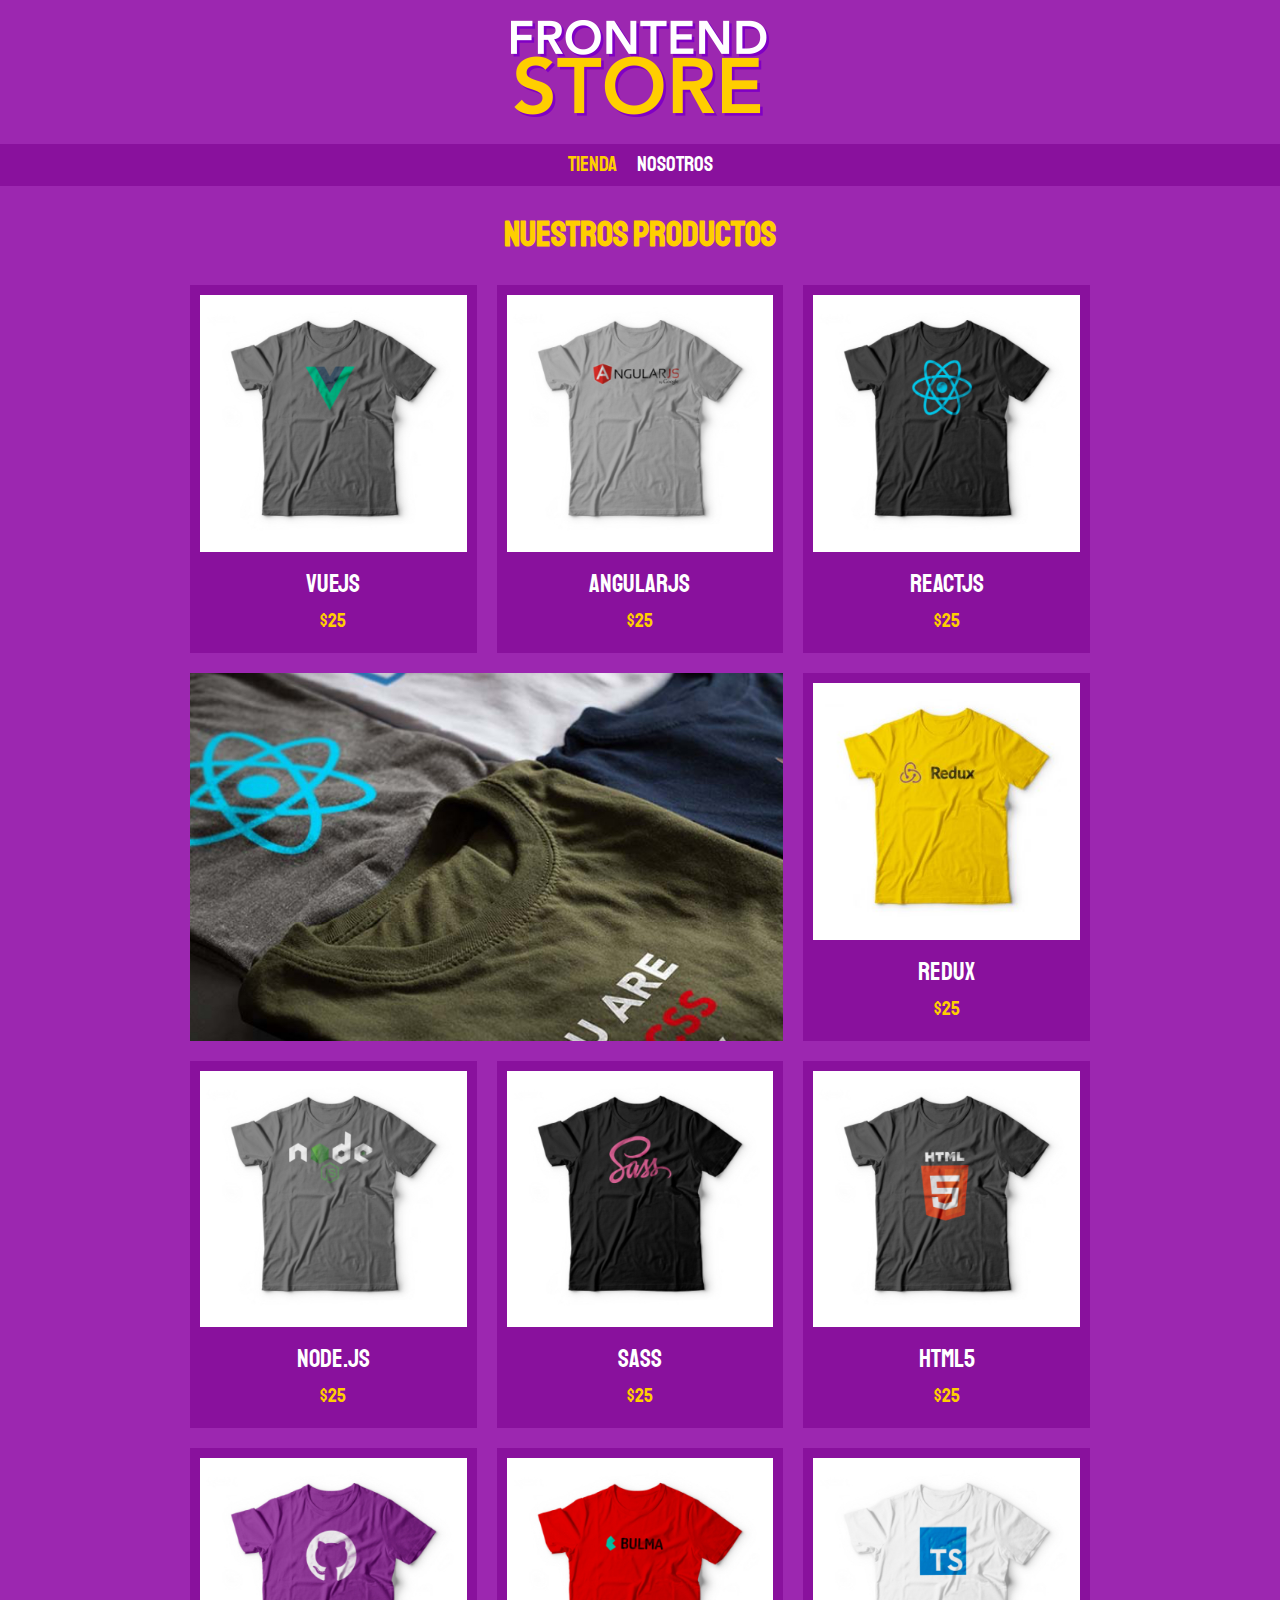
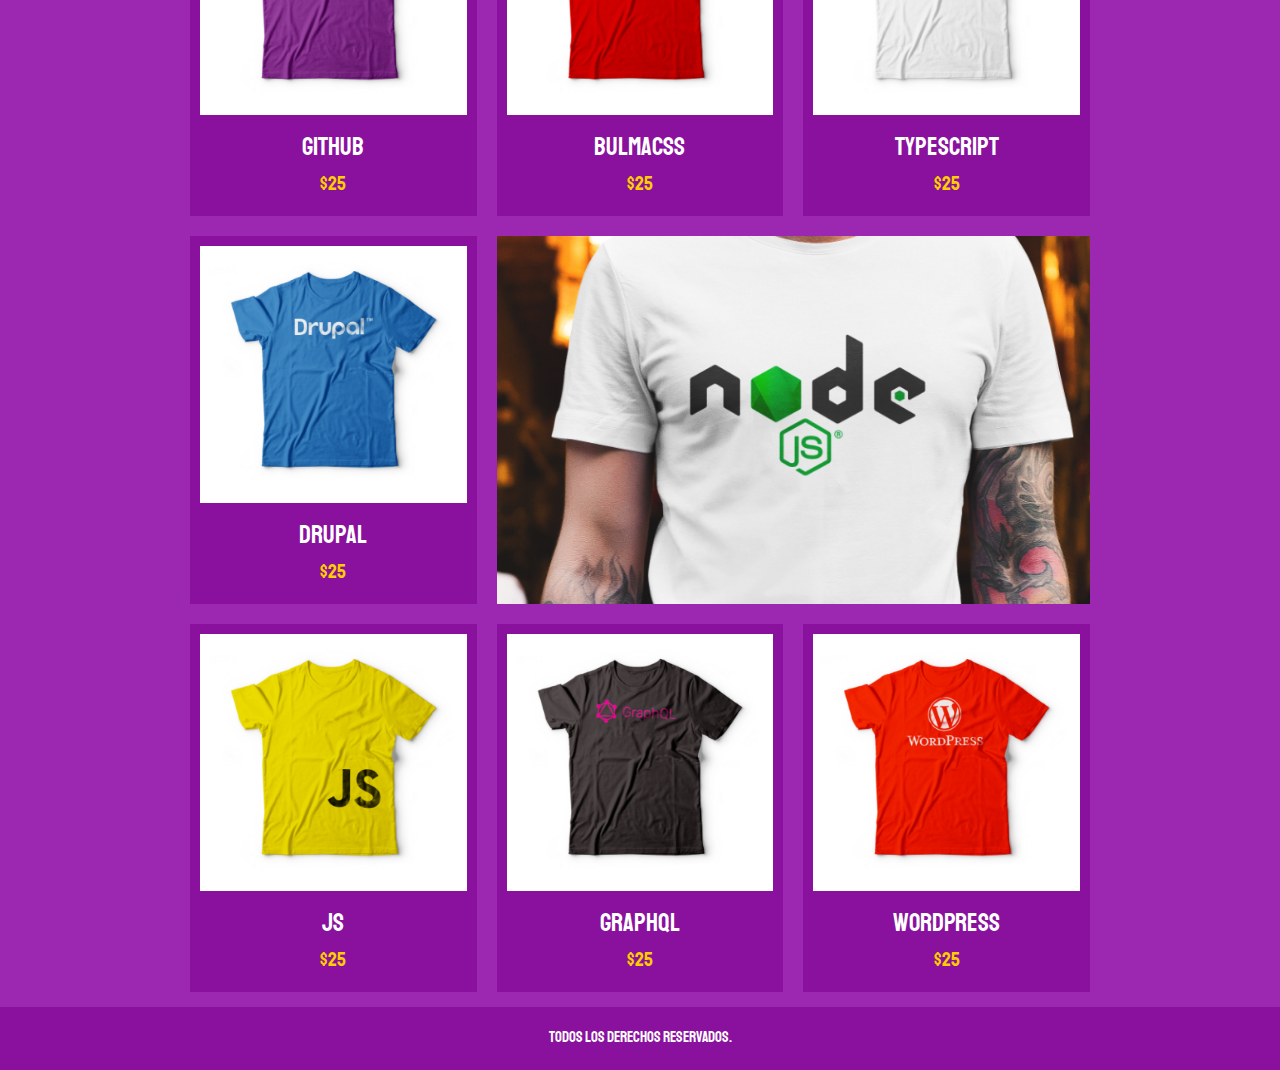
<file: index.html>
<!DOCTYPE html>
<html lang="en">

<head>
    <meta charset="UTF-8">
    <meta name="viewport" content="width=device-width, initial-scale=1.0">
    <link rel="normalize" href="css/normalize.css">
    <link rel="stylesheet" href="css/css.css">
    <link href="https://fonts.googleapis.com/css2?family=Staatliches&display=swap" rel="stylesheet">
    <title>Pagina Principal</title>
</head>

<body>
    <header class="header">
        <a href="index.html">
            <img class="header__logo" src="/img/logo.png" alt="Logotipo Alternativo">
        </a>
    </header>
    <nav class="nav">
        <a class="nav_link nav_link--activo" href="/">Tienda</a>
        <a class="nav_link" href="/Nosotros.html">Nosotros</a>
    </nav>

    <main class="contenedor">
        <h1>Nuestros Productos</h1>
        <div class="grid">
            <div class="producto">
                <a href="producto.html">
                    <img class="producto__img" src="/img/1.jpg" alt="Imagen Camisa">
                    <div class="producto__info">
                        <p class="producto__nombre">VueJs</p>
                        <p class="producto__precio">$25</p>
                    </div>
                </a>
            </div>
            <div class="producto">
                <a href="producto.html">
                    <img class="producto__img" src="/img/2.jpg" alt="Imagen Camisa">
                    <div class="producto__info">
                        <p class="producto__nombre">AngularJs</p>
                        <p class="producto__precio">$25</p>
                    </div>
                </a>
            </div>
            <div class="producto">
                <a href="producto.html">
                    <img class="producto__img" src="/img/3.jpg" alt="Imagen Camisa">
                    <div class="producto__info">
                        <p class="producto__nombre">ReactJs</p>
                        <p class="producto__precio">$25</p>
                    </div>
                </a>
            </div>
            <div class="producto">
                <a href="producto.html">
                    <img class="producto__img" src="/img/4.jpg" alt="Imagen Camisa">
                    <div class="producto__info">
                        <p class="producto__nombre">Redux</p>
                        <p class="producto__precio">$25</p>
                    </div>
                </a>
            </div>
            <div class="producto">
                <a href="producto.html">
                    <img class="producto__img" src="/img/5.jpg" alt="Imagen Camisa">
                    <div class="producto__info">
                        <p class="producto__nombre">Node.Js</p>
                        <p class="producto__precio">$25</p>
                    </div>
                </a>
            </div>
            <div class="producto">
                <a href="producto.html">
                    <img class="producto__img" src="/img/6.jpg" alt="Imagen Camisa">
                    <div class="producto__info">
                        <p class="producto__nombre">SASS</p>
                        <p class="producto__precio">$25</p>
                    </div>
                </a>
            </div>
            <div class="producto">
                <a href="producto.html">
                    <img class="producto__img" src="/img/7.jpg" alt="Imagen Camisa">
                    <div class="producto__info">
                        <p class="producto__nombre">HTML5</p>
                        <p class="producto__precio">$25</p>
                    </div>
                </a>
            </div>
            <div class="producto">
                <a href="producto.html">
                    <img class="producto__img" src="/img/8.jpg" alt="Imagen Camisa">
                    <div class="producto__info">
                        <p class="producto__nombre">Github</p>
                        <p class="producto__precio">$25</p>
                    </div>
                </a>
            </div>
            <div class="producto">
                <a href="producto.html">
                    <img class="producto__img" src="/img/9.jpg" alt="Imagen Camisa">
                    <div class="producto__info">
                        <p class="producto__nombre">BulmaCSS</p>
                        <p class="producto__precio">$25</p>
                    </div>
                </a>
            </div>
            <div class="producto">
                <a href="producto.html">
                    <img class="producto__img" src="/img/10.jpg" alt="Imagen Camisa">
                    <div class="producto__info">
                        <p class="producto__nombre">TypeScript</p>
                        <p class="producto__precio">$25</p>
                    </div>
                </a>
            </div>
            <div class="producto">
                <a href="producto.html">
                    <img class="producto__img" src="/img/11.jpg" alt="Imagen Camisa">
                    <div class="producto__info">
                        <p class="producto__nombre">Drupal</p>
                        <p class="producto__precio">$25</p>
                    </div>
                </a>
            </div>
            <div class="producto">
                <a href="producto.html">
                    <img class="producto__img" src="/img/12.jpg" alt="Imagen Camisa">
                    <div class="producto__info">
                        <p class="producto__nombre">JS</p>
                        <p class="producto__precio">$25</p>
                    </div>
                </a>
            </div>
            <div class="producto">
                <a href="producto.html">
                    <img class="producto__img" src="/img/13.jpg" alt="Imagen Camisa">
                    <div class="producto__info">
                        <p class="producto__nombre">GraphQL</p>
                        <p class="producto__precio">$25</p>
                    </div>
                </a>
            </div>
            <div class="producto">
                <a href="producto.html">
                    <img class="producto__img" src="/img/14.jpg" alt="Imagen Camisa">
                    <div class="producto__info">
                        <p class="producto__nombre">WordPress</p>
                        <p class="producto__precio">$25</p>
                    </div>
                </a>
            </div>
            <div class="grafico grafico--camisa"></div>
            <div class="grafico grafico--node"></div>
        </div>

    </main>


    <footer class="footer">
        <p class="footer__texto">Todos Los Derechos Reservados.</p>
    </footer>
</body>
</html>
</file>
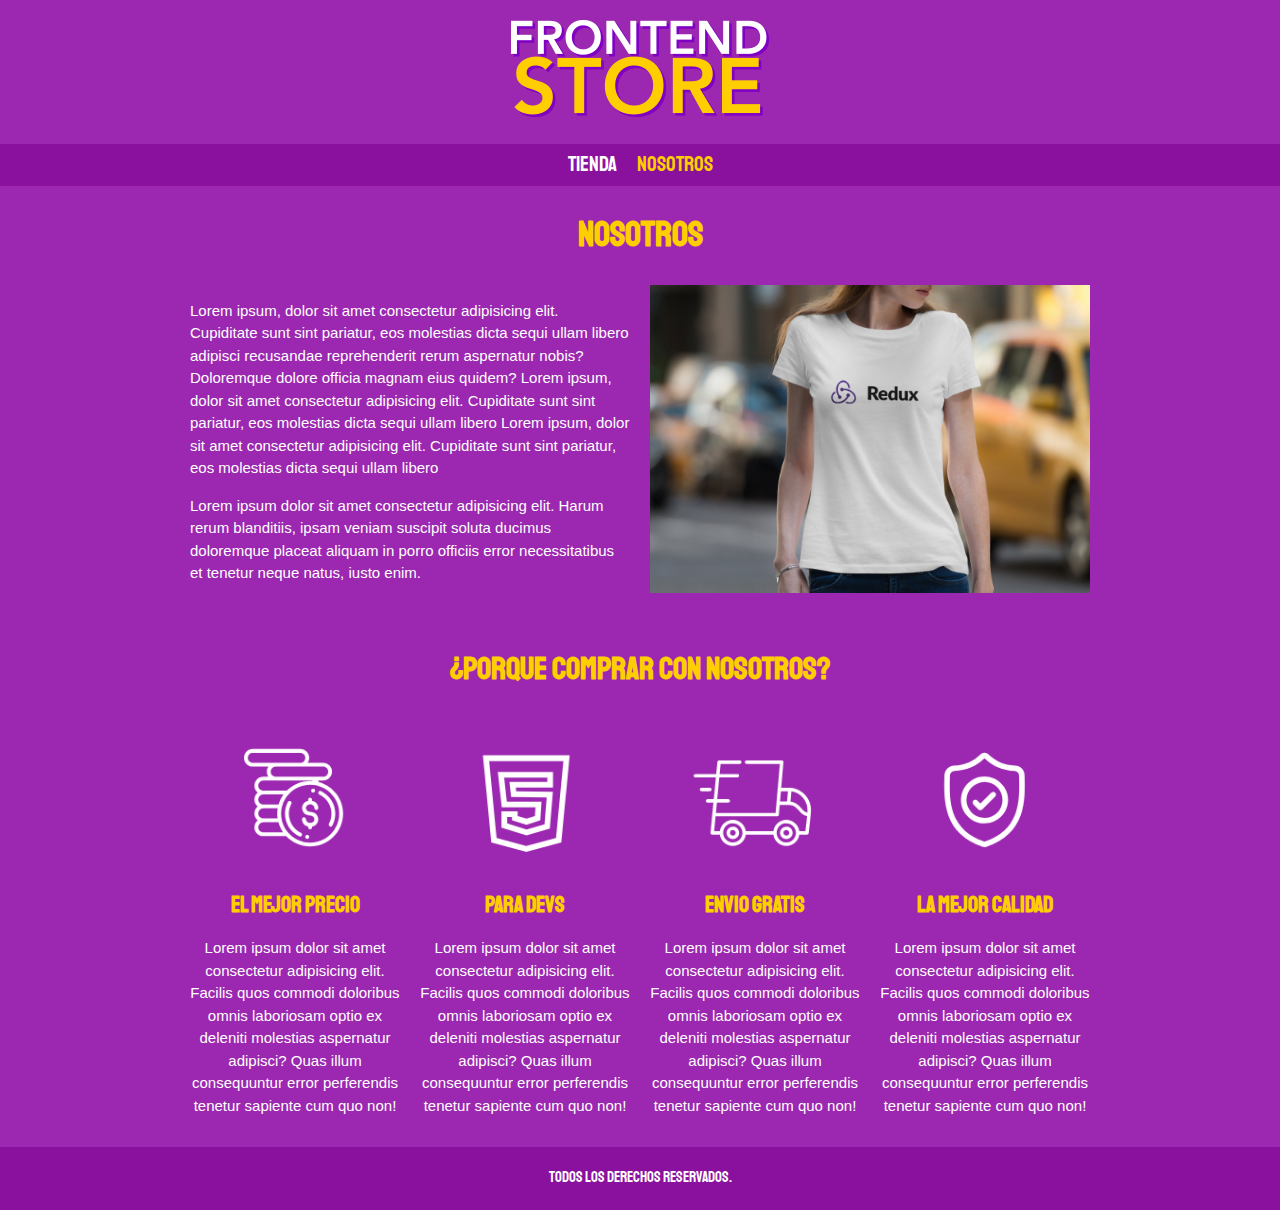
<file: Nosotros.html>
<!DOCTYPE html>
<html lang="en">

<head>
    <meta charset="UTF-8">
    <meta name="viewport" content="width=device-width, initial-scale=1.0">
    <link rel="normalize" href="css/normalize.css">
    <link rel="stylesheet" href="css/css.css">
    <link href="https://fonts.googleapis.com/css2?family=Staatliches&display=swap" rel="stylesheet">
    <title>Nosotros</title>
</head>

<body>
    <header class="header">
        <a href="index.html">
            <img class="header__logo" src="/img/logo.png" alt="Logotipo Alternativo">
        </a>
    </header>
    <nav class="nav">
        <a class="nav_link" href="/">Tienda</a>
        <a class="nav_link nav_link--activo" href="/Nosotros.html">Nosotros</a>
    </nav>
    <main class="contenedor">
        <h1>Nosotros</h1>
        <div class="nosotros">
            <div class="nosotros__contenido">
                <p>Lorem ipsum, dolor sit amet consectetur adipisicing elit. Cupiditate sunt sint pariatur, eos
                    molestias dicta sequi ullam libero adipisci recusandae reprehenderit rerum aspernatur nobis?
                    Doloremque dolore officia magnam eius quidem? Lorem ipsum, dolor sit amet consectetur adipisicing
                    elit. Cupiditate sunt sint pariatur, eos
                    molestias dicta sequi ullam libero Lorem ipsum, dolor sit amet consectetur adipisicing elit.
                    Cupiditate sunt sint pariatur, eos
                    molestias dicta sequi ullam libero</p>
                <p>Lorem ipsum dolor sit amet consectetur adipisicing elit. Harum rerum blanditiis, ipsam veniam
                    suscipit soluta ducimus doloremque placeat aliquam in porro officiis error necessitatibus et tenetur
                    neque natus, iusto enim.</p>
            </div>
            <img class="nosotros__img" src="/img/nosotros.jpg" alt="Imagen Nosotros">
        </div>
    </main>

    <section class="contenedor comprar">
        <h2 class="comprar__comprar">¿Porque comprar con nosotros?</h2>
        <div class="bloques">
            <div class="bloque">
                <img class="bloque__img" src="/img/icono_1.png" alt="">
                <h3 class="bloque__titulo">El Mejor Precio</h3>
                <p>Lorem ipsum dolor sit amet consectetur adipisicing elit. Facilis quos commodi doloribus omnis
                    laboriosam optio ex deleniti molestias aspernatur adipisci? Quas illum consequuntur error
                    perferendis tenetur sapiente cum quo non!</p>
            </div>
            <div class="bloque">
                <img class="bloque__img" src="/img/icono_2.png" alt="">
                <h3 class="bloque__titulo">Para Devs</h3>
                <p>Lorem ipsum dolor sit amet consectetur adipisicing elit. Facilis quos commodi doloribus omnis
                    laboriosam optio ex deleniti molestias aspernatur adipisci? Quas illum consequuntur error
                    perferendis tenetur sapiente cum quo non!</p>
            </div>
            <div class="bloque">
                <img class="bloque__img" src="/img/icono_3.png" alt="">
                <h3 class="bloque__titulo">Envio Gratis</h3>
                <p>Lorem ipsum dolor sit amet consectetur adipisicing elit. Facilis quos commodi doloribus omnis
                    laboriosam optio ex deleniti molestias aspernatur adipisci? Quas illum consequuntur error
                    perferendis tenetur sapiente cum quo non!</p>
            </div>
            <div class="bloque">
                <img class="bloque__img" src="/img/icono_4.png" alt="">
                <h3 class="bloque__titulo">La Mejor Calidad</h3>
                <p>Lorem ipsum dolor sit amet consectetur adipisicing elit. Facilis quos commodi doloribus omnis
                    laboriosam optio ex deleniti molestias aspernatur adipisci? Quas illum consequuntur error
                    perferendis tenetur sapiente cum quo non!</p>
            </div>
        </div>
    </section>
    <footer class="footer">
        <p class="footer__texto">Todos Los Derechos Reservados.</p>
    </footer>
</body>

</html>
</file>
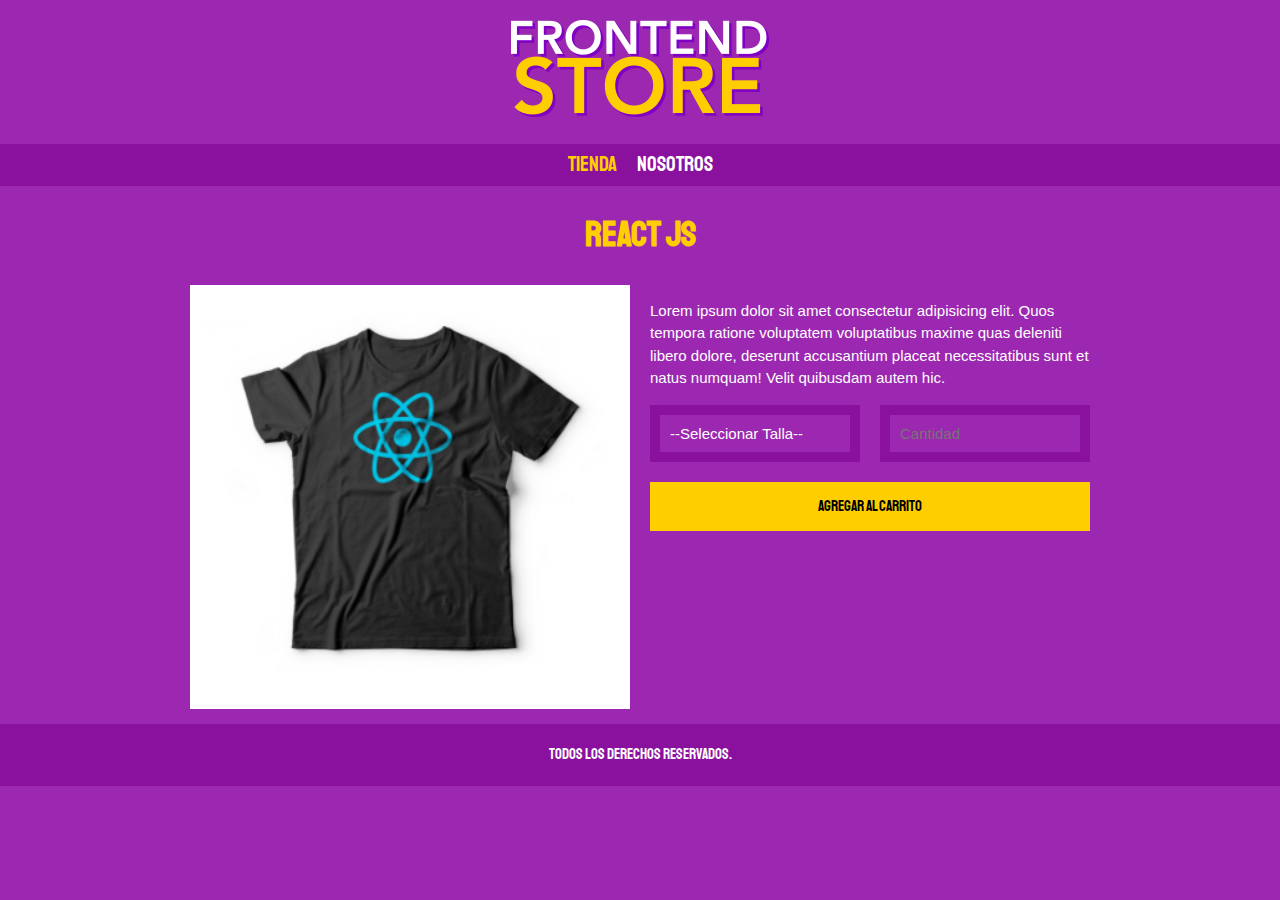
<file: producto.html>
<!DOCTYPE html>
<html lang="en">

<head>
    <meta charset="UTF-8">
    <meta name="viewport" content="width=device-width, initial-scale=1.0">
    <link rel="normalize" href="css/normalize.css">
    <link rel="stylesheet" href="css/css.css">
    <link href="https://fonts.googleapis.com/css2?family=Staatliches&display=swap" rel="stylesheet">
    <title>Pagina Principal</title>
</head>

<body>
    <header class="header">
        <a href="index.html">
            <img class="header__logo" src="/img/logo.png" alt="Logotipo Alternativo">
        </a>
    </header>
    <nav class="nav">
        <a class="nav_link nav_link--activo" href="/">Tienda</a>
        <a class="nav_link" href="/Nosotros.html">Nosotros</a>
    </nav>
    <main class="contenedor">
        <h1>React JS</h1>
        <div class="camisa">
            <img class="camisa__img" src="/img/3.jpg" alt="Imagen Producto">
            <div class="camisa__contenido">
                <p>Lorem ipsum dolor sit amet consectetur adipisicing elit. Quos tempora ratione voluptatem voluptatibus
                    maxime quas deleniti libero dolore, deserunt accusantium placeat necessitatibus sunt et natus
                    numquam! Velit quibusdam autem hic.</p>
                <form class="formulario" action="">
                    <select class="formulario__campo" name="" id="">
                        <option selected disabled value="">--Seleccionar Talla--</option>
                        <option value="">Chica</option>
                        <option value="">Mediana</option>
                        <option value="">Grande</option>
                    </select>
                    <input type="number" class="formulario__campo" name="" id="" placeholder="Cantidad" max="5" min="1" >
                    <input type="submit" class="formulario__submit" value="Agregar al Carrito">
                </form>
            </div>
        </div>
    </main>


    <footer class="footer">
        <p class="footer__texto">Todos Los Derechos Reservados.</p>
    </footer>
</body>

</html>
</file>
<file: css/css.css>
:root {
    --primario: #9C27B0;
    --primarioOsculo: #89119D;
    --segundario: #FFCE00;
    --segundarioOscuro: rgb(233, 287, 2);
    --blanco: #fff;
    --negro: #000;

    --fuentePrincipal: "Staatliches", sans-serif;
}

html {
    box-sizing: border-box;
    font-size: 62.5%;
}

*,
*:before,
*:after {
    box-sizing: inherit;
}

/*Globales*/
body {
    background-color: var(--primario);
    font-size: 1.6rem;
    line-height: 1.5;
    margin: 0 auto;
}

p {
    font-size: 1.5rem;
    font-family: Arial, Helvetica, sans-serif;
    color: var(--blanco);
}

a {
    text-decoration: none;
}

img {
    width: 100%;
}

.contenedor {
    max-width: 90rem;
    margin: 0 auto;
}

h1,
h2,
h3 {
    text-align: center;
    color: var(--segundario);
    font-family: var(--fuentePrincipal);
}

h1 {
    font-size: 3.5rem;
}

h2 {
    font-size: 3.1rem;
}

h3 {
    font-size: 2.2rem;
}

/*Header*/
.header {
    display: flex;
    justify-content: center;

}

.header__logo {
    margin: 2rem 0;
}

/*Navegacion*/
.nav {
    background-color: var(--primarioOsculo);
    padding: .5rem 0;
    display: flex;
    justify-content: center;
    gap: 2rem;
}

.nav_link {
    font-family: var(--fuentePrincipal);
    color: var(--blanco);
    font-size: 2.1rem;

}

.nav_link--activo,
.nav_link:hover {
    color: var(--segundario);
}

/*Footer*/
.footer {
    background-color: var(--primarioOsculo);
    padding: .5rem 0;
    margin-top: 1.5rem;
}

.footer__texto {
    font-family: var(--fuentePrincipal);
    text-align: center;
    font-size: 1.5rem;
}

/*Grid*/
.grid {
    display: grid;
    grid-template-columns: repeat(2, 1fr);
    gap: 2rem;
}

@media (min-width: 768px) {
    .grid {
        grid-template-columns: repeat(3, 1fr);
    }
}

/*Productos*/
.producto {
    padding: 1rem;
    background-color: var(--primarioOsculo);
}

.producto__img {
    width: 100%;
}

.producto__nombre {
    font-size: 2.5rem;
}

.producto__precio {
    font-size: 2rem;
    color: var(--segundario);
}

.producto__precio,
.producto__nombre {
    margin: 1rem 0;
    font-family: var(--fuentePrincipal);
    text-align: center;
    line-height: 1.2;
}

/*Graficos*/
.grafico {
    min-height: 30rem;
    background-repeat: no-repeat;
    background-size: cover;
    grid-column: 1 / 3;
    /*Definiendo las columnas que va a ocupar el elemento*/
}

.grafico--camisa {
    grid-row: 2 / 3;
    /*Definiendo la fila que va a ocupar el elemento*/
    background-image: url(/img/grafico1.jpg);
}

.grafico--node {
    background-image: url(/img/grafico2.jpg);
    grid-row: 8/9;
}

@media (min-width: 768px) {
    .grafico--node {
        grid-row: 5/6;
        grid-column: 2/4;
    }
}

/*Nosotros*/
.nosotros {
    display: grid;
    grid-template-rows: repeat(2, auto);
}

@media (min-width: 768px) {
    .nosotros {
        display: grid;
        grid-template-columns: repeat(2, 1fr);
        gap: 2rem;
    }
}

.nosotros__img {
    grid-row: 1/2;
}

@media (min-width: 768px) {
    .nosotros__img {
        grid-column: 2/3;
    }
}

/*Bloques*/
.bloques {
    display: grid;
    grid-template-columns: repeat(2, 1fr);
    gap: 2rem;

}

/*A partir de 768px*/
@media (min-width: 768px) {
    .bloques {
        grid-template-columns: repeat(4, 1fr);
    }
}

.bloque {
    text-align: center;
}

.bloque__titulo {
    margin: 0;
}

/*Producto*/
@media (min-width: 768px) {
    .camisa {
        display: grid;
        grid-template-columns: repeat(2, 1fr);
        column-gap: 2rem;
    }
}

.formulario {
    display: grid;
    grid-template-columns: repeat(2, 1fr);
    gap: 2rem;
}

.formulario__campo {
    /*border-color: var(--primarioOsculo);
    border-width: 1rem;
    border-style: solid;*/
    border: 1rem solid var(--primarioOsculo);
    background-color: transparent;
    color: var(--blanco);
    font-size: 1.5rem;
    font-family: Arial, Helvetica, sans-serif;
    padding: 1rem;
    appearance: none;
}

.formulario__campo option {
    background-color: var(--primario);
}

.formulario__submit {
    background-color: var(--segundario);
    border: none;
    font-size: 1.5rem;
    font-family: var(--fuentePrincipal);
    padding: 1.5rem;
    transition: background-color .3s ease;
    grid-column: 1/3;
}

.formulario__submit:hover {
    background-color: var(--segundarioOscuro);
    cursor: pointer;
}
</file>
